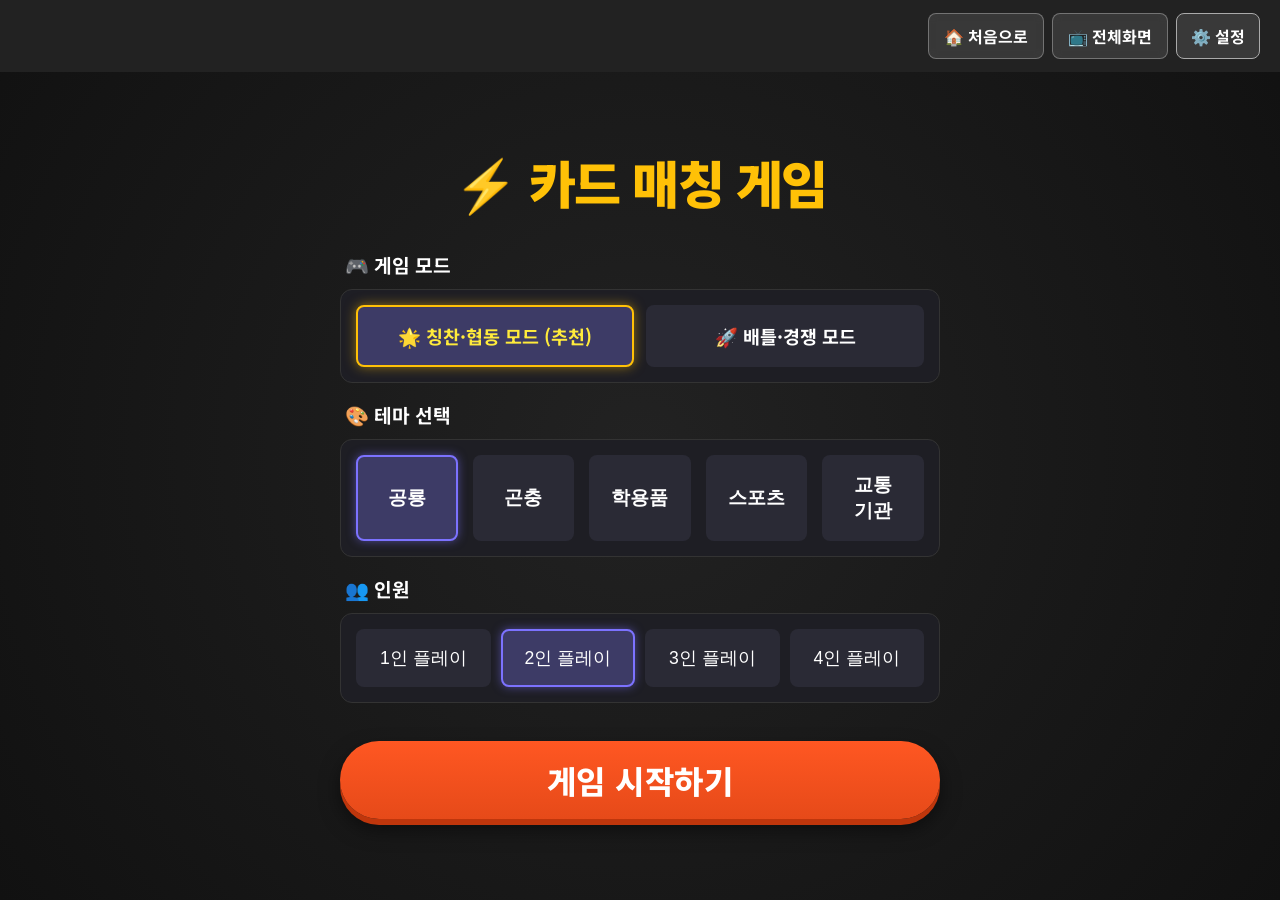
<file: index.html>
<!DOCTYPE html>
<html lang="ko">
<head>
    <meta charset="UTF-8">
    <meta name="viewport" content="width=device-width, initial-scale=1.0">
    <title>카드 매칭 게임</title>
    <!-- High Legibility Educational Sans Font -->
    <link href="https://fonts.googleapis.com/css2?family=Bangers&family=Noto+Sans+KR:wght@400;500;700;800;900&display=swap" rel="stylesheet">
    <link rel="stylesheet" href="style.css?v=20261013-1">
</head>
<body>

    <nav class="game-toolbar" aria-label="게임 도구">
    <div id="finish-btn" class="hidden" title="축하 파티 보기">🏆 축하 파티 보기</div>
    <div id="home-btn" title="메인 화면으로">🏠 처음으로</div>
    <button id="fullscreen-btn" type="button" title="전체화면으로 전환" aria-pressed="false">📺 전체화면</button>
    <button id="settings-btn" type="button">⚙️ 설정</button>
    </nav>
    <dialog id="settings-dialog">
        <h2>소리·움직임 설정</h2>
        <label><input id="setting-bgm" type="checkbox"> 배경음</label>
        <label><input id="setting-effects" type="checkbox"> 효과음</label>
        <label class="volume-setting">소리 크기 <input id="setting-volume" type="range" min="0" max="100" step="5" aria-label="소리 크기"> <output id="volume-value" for="setting-volume"></output></label>
        <label><input id="setting-voice" type="checkbox"> 1인 읽어주기</label>
        <p id="voice-setting-note">읽어주기는 1인 플레이에서 사용해요. 2인 이상은 각자의 소리가 겹치지 않도록 읽어주지 않아요.</p>
        <label class="voice-select-setting" for="setting-voice-select">한국어 음성 <select id="setting-voice-select" aria-describedby="voice-status"><option value="">자동 선택</option></select></label>
        <p id="voice-status" role="status"></p>
        <label for="setting-voice-rate">읽기 속도 <input id="setting-voice-rate" type="range" min="0.65" max="1.1" step="0.05"> <output id="voice-rate-value" for="setting-voice-rate">0.85배</output></label>
        <button id="voice-preview-btn" type="button">🔊 음성 들어보기</button>
        <label><input id="setting-motion" type="checkbox"> 움직임 줄이기</label>
        <div class="settings-actions">
            <button id="quiet-mode-btn" type="button">조용한 모드</button>
            <button id="settings-close-btn" type="button">닫기</button>
        </div>
    </dialog>
    <div id="app-container">
        
        <!-- Main Menu (Merged Setup) -->
        <div id="menu-screen" class="screen">
            <div class="menu-header">
                <h1>⚡ 카드 매칭 게임</h1>
            </div>

            <div class="form-container">
                <div class="form-group">
                    <label>🎮 게임 모드</label>
                    <div class="mode-btns">
                        <button class="mode-btn selected" data-mode="coop">🌟 칭찬·협동 모드 (추천)</button>
                        <button class="mode-btn" data-mode="battle">🚀 배틀·경쟁 모드</button>
                    </div>
                </div>

                <div class="form-group">
                    <label>🎨 테마 선택</label>
                    <div id="theme-selection" class="selection-grid">
                        <!-- Theme buttons generated here -->
                    </div>
                </div>

                <div class="form-group">
                    <label>👥 인원</label>
                    <div class="count-btns">
                        <button class="count-btn" data-count="1">1인 플레이</button>
                        <button class="count-btn selected" data-count="2">2인 플레이</button>
                        <button class="count-btn" data-count="3">3인 플레이</button>
                        <button class="count-btn" data-count="4">4인 플레이</button>
                    </div>
                </div>
                <button id="start-btn" class="big-orange-btn">게임 시작하기</button>
            </div>
        </div>

        <!-- Gameplay Screen -->
        <div id="game-screen" class="screen hidden" data-players="2">
            <!-- Dynamically populated player areas -->
        </div>

        <!-- Game Over Screen -->
        <div id="gameover-screen" class="screen hidden">
            <h1 id="gameover-title">게임 종료!</h1>
            
            <div class="gameover-stats" id="gameover-stats-container">
                <!-- Dynamically populated gameover stats per player -->
            </div>
            
            <button id="restart-btn" class="big-orange-btn mt-4" style="margin-top: 40px; z-index: 100;">다른 게임 고르기</button>
        </div>
    </div>
    
    <script src="script.js?v=20261013-1"></script>
</body>
</html>
</file>
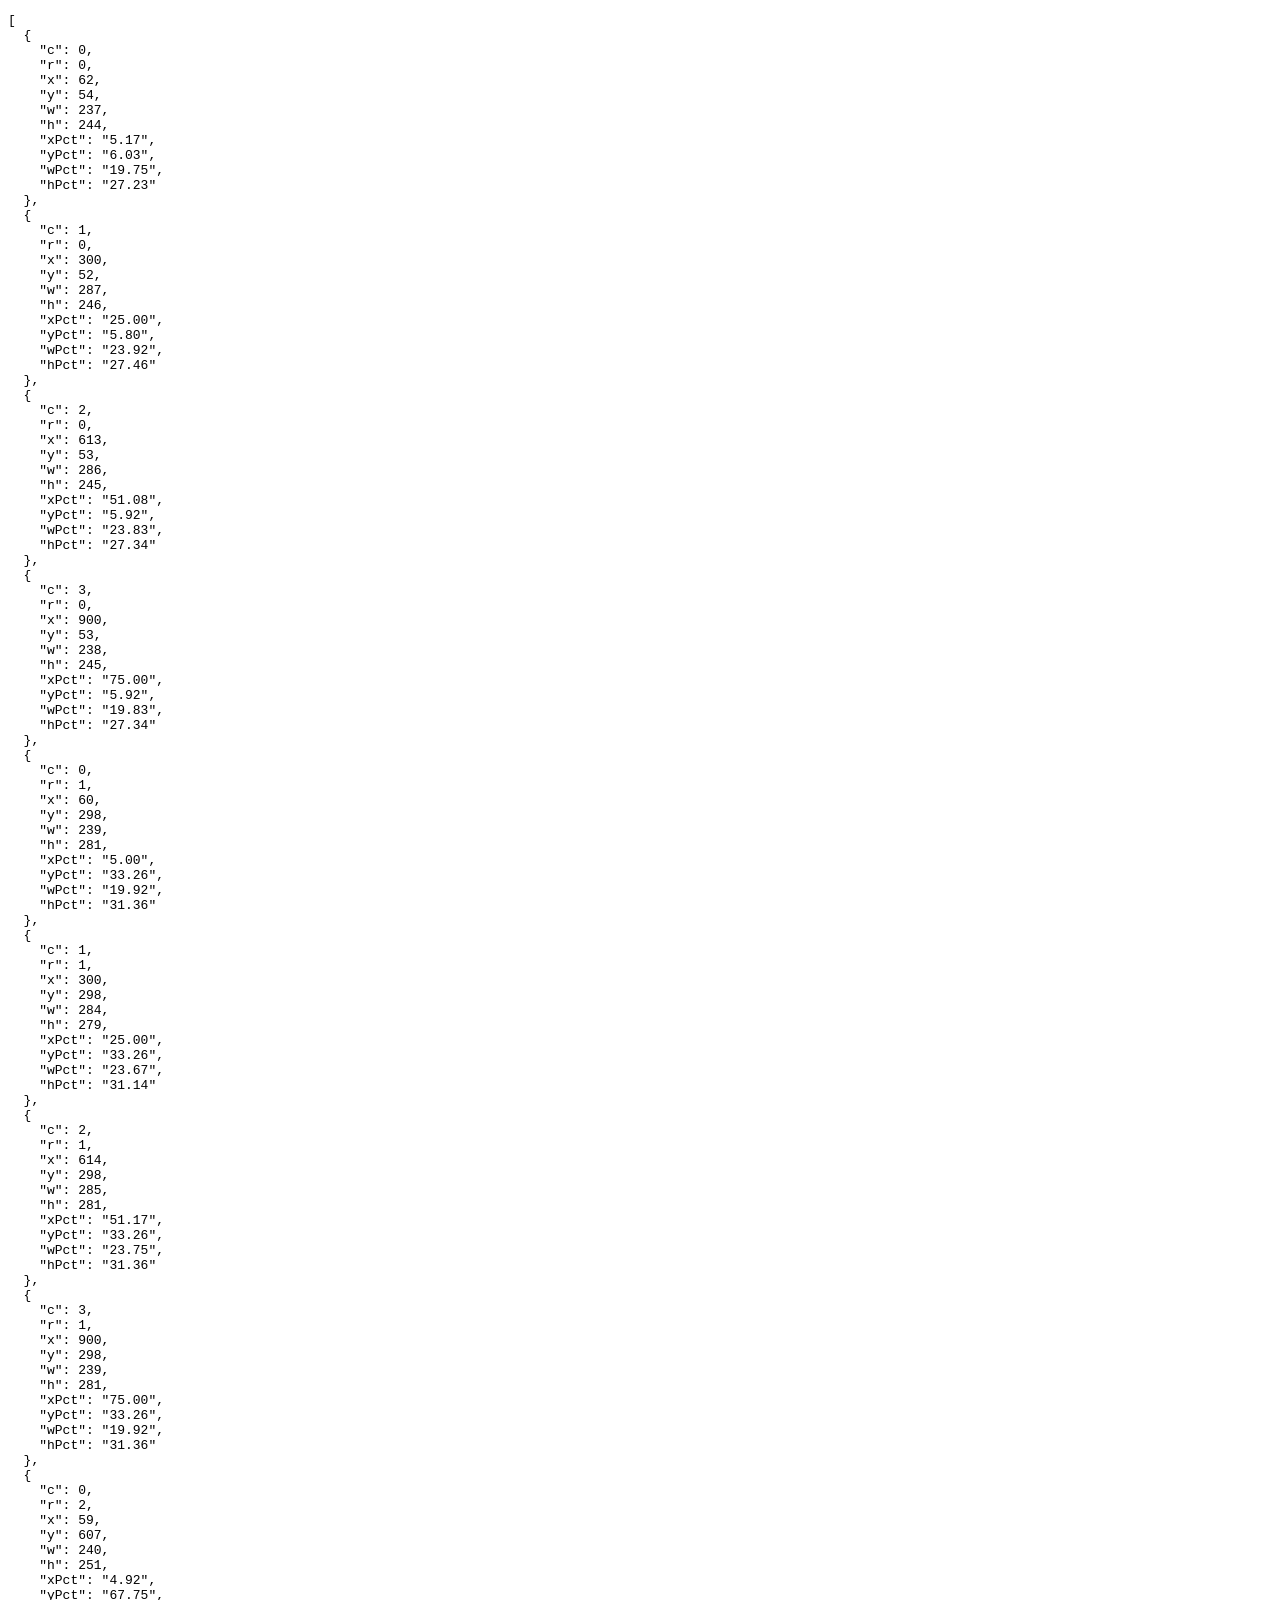
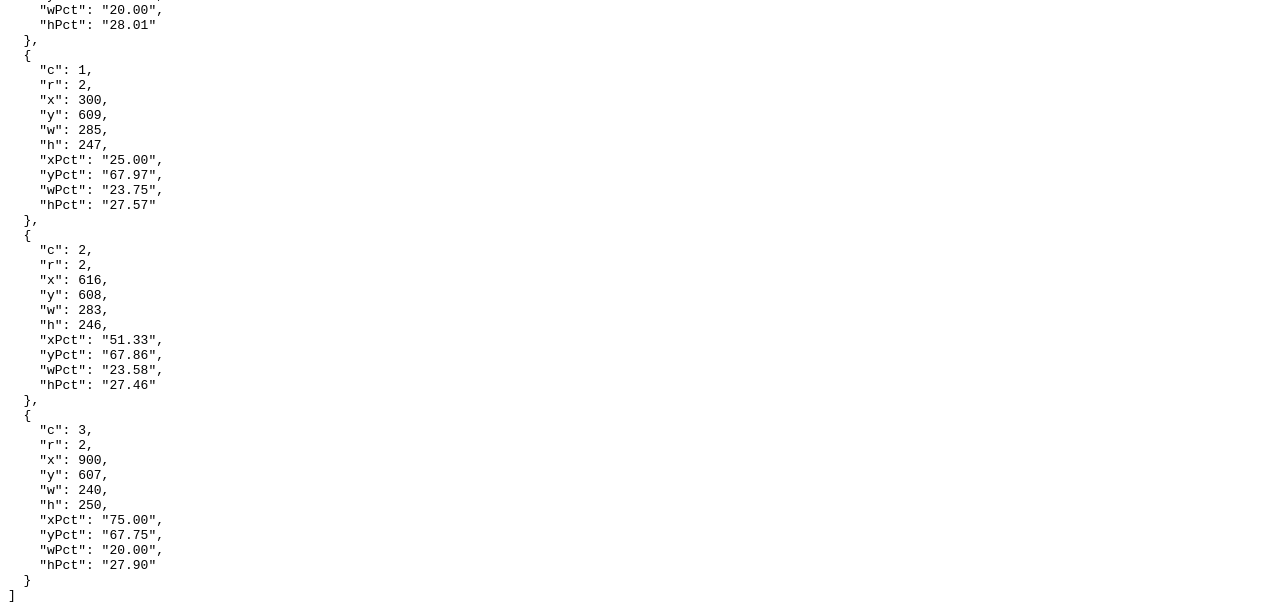
<file: analyzer.html>
<!DOCTYPE html>
<html>
<body>
<img id="img" src="images/characters.jpg" style="display:none;">
<canvas id="canvas"></canvas>
<script>
window.onload = () => {
    const img = document.getElementById("img");
    const canvas = document.getElementById("canvas");
    const ctx = canvas.getContext("2d");
    canvas.width = img.width;
    canvas.height = img.height;
    ctx.drawImage(img, 0, 0);
    const imageData = ctx.getImageData(0, 0, canvas.width, canvas.height);
    const data = imageData.data;
    
    // Find non-white pixels
    const isBg = (r,g,b) => r > 240 && g > 240 && b > 240;
    
    // Divide into 4x3 grid and find bounding box for each cell
    const cellW = canvas.width / 4;
    const cellH = canvas.height / 3;
    const boxes = [];
    
    for(let r=0; r<3; r++) {
        for(let c=0; c<4; c++) {
            let minX = canvas.width, minY = canvas.height, maxX = 0, maxY = 0;
            const startX = c * cellW;
            const startY = r * cellH;
            const endX = startX + cellW;
            const endY = startY + cellH;
            
            for(let y = Math.floor(startY); y < endY; y++) {
                for(let x = Math.floor(startX); x < endX; x++) {
                    const i = (y * canvas.width + x) * 4;
                    if(!isBg(data[i], data[i+1], data[i+2])) {
                        if(x < minX) minX = x;
                        if(x > maxX) maxX = x;
                        if(y < minY) minY = y;
                        if(y > maxY) maxY = y;
                    }
                }
            }
            boxes.push({
                c, r,
                x: minX, y: minY, w: maxX - minX, h: maxY - minY,
                xPct: (minX / canvas.width * 100).toFixed(2),
                yPct: (minY / canvas.height * 100).toFixed(2),
                wPct: ((maxX - minX) / canvas.width * 100).toFixed(2),
                hPct: ((maxY - minY) / canvas.height * 100).toFixed(2)
            });
        }
    }
    
    document.body.innerHTML = "<pre id=\"out\">" + JSON.stringify(boxes, null, 2) + "</pre>";
};
</script>
</body>
</html>
</file>
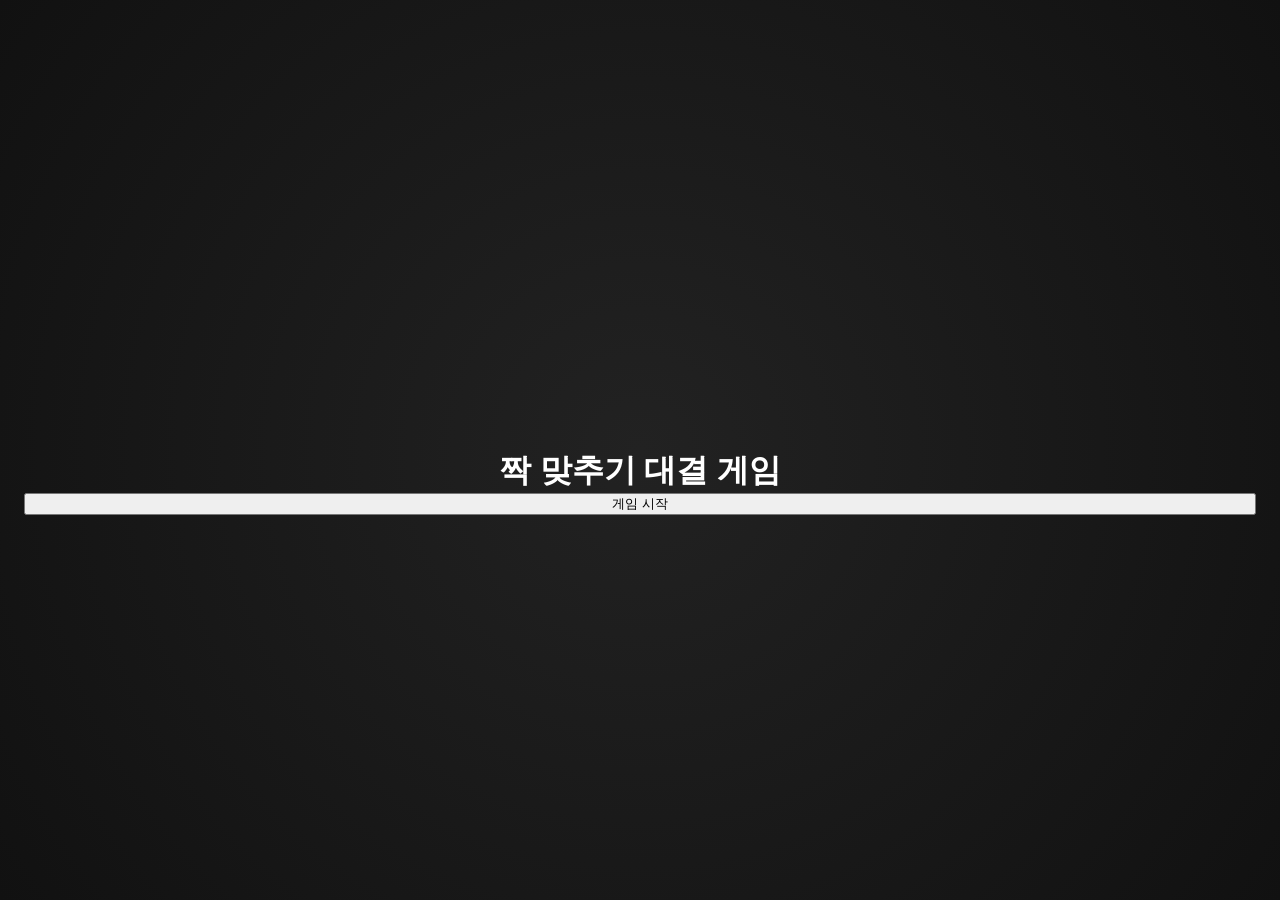
<file: index_new.html>
﻿<!DOCTYPE html>
<html lang="ko">
<head>
    <meta charset="UTF-8">
    <meta name="viewport" content="width=device-width, initial-scale=1.0">
    <title>짝 맞추기 대결 게임</title>
    <!-- Arcade Game Fonts -->
    <link href="https://fonts.googleapis.com/css2?family=Black+Han+Sans&family=Bangers&display=swap" rel="stylesheet">
    <link rel="stylesheet" href="style.css?v=20260708-16">
</head>
<body>



    <div id="app-container">
        <!-- Main Menu -->
        <div id="menu-screen" class="screen">
            <h1>짝 맞추기 대결 게임</h1>
            <button id="start-btn" class="glass-btn primary">게임 시작</button>
        </div>
        <!-- Character & Theme Selection -->
        <div id="setup-screen" class="screen hidden">
            <h2>테마 선택</h2>
            <div id="theme-selection" class="selection-grid">
                <!-- Theme buttons will be generated here -->
            </div>
            
            <div class="player-setup-container">
                <div class="player-setup">
                    <h3>플레이어 1 캐릭터 선택</h3>
                    <div id="p1-char-grid" class="char-grid"></div>
                </div>
                <div class="player-setup">
                    <h3>플레이어 2 캐릭터 선택</h3>
                    <div id="p2-char-grid" class="char-grid"></div>
                </div>
            </div>
            
            <button id="play-btn" class="glass-btn secondary" disabled>준비 완료!</button>
        </div>
        <!-- Gameplay Screen -->
        <div id="game-screen" class="screen hidden split-layout">
            <div id="player1-area" class="player-area left-player">
                <div class="top-section">
                    <div class="hud">
                        <div class="avatar-box" id="p1-avatar"></div>
                        <div class="stats">
                            <div class="score">점수: <span id="p1-score">0</span></div>
                            <div class="hp-bar-container">
                                <div class="hp-bar" id="p1-hp"></div>
                            </div>
                            <div class="hp-text">에너지: <span id="p1-hp-text">100</span> / 100</div>
                        </div>
                    </div>
                    <div class="collection-zone" id="p1-collection">
                        <!-- Matched pairs go here -->
                    </div>
                    <button class="attack-btn hidden" id="p1-attack-btn">공격하기! 🚀</button>
                </div>
                <div class="bottom-section interactive-zone" id="p1-interactive">
                    <!-- Cards will be generated here -->
                </div>
            </div>
            
            <div class="divider"></div>
            <div id="player2-area" class="player-area right-player">
                <div class="top-section">
                    <div class="hud">
                        <div class="avatar-box" id="p2-avatar"></div>
                        <div class="stats">
                            <div class="score">점수: <span id="p2-score">0</span></div>
                            <div class="hp-bar-container">
                                <div class="hp-bar" id="p2-hp"></div>
                            </div>
                            <div class="hp-text">에너지: <span id="p2-hp-text">100</span> / 100</div>
                        </div>
                    </div>
                    <div class="collection-zone" id="p2-collection">
                        <!-- Matched pairs go here -->
                    </div>
                    <button class="attack-btn hidden" id="p2-attack-btn">공격하기! 🚀</button>
                </div>
                <div class="bottom-section interactive-zone" id="p2-interactive">
                    <!-- Cards will be generated here -->
                </div>
            </div>
        </div>
        <!-- Game Over Screen -->
        <div id="gameover-screen" class="screen hidden">
            <div class="victory-container">
                <div class="winner-side">
                    <div class="win-title">🏆 WINNER 🏆</div>
                    <div id="winner-avatar" class="avatar-box large-avatar bounce-anim"></div>
                    <div id="winner-name" class="player-name winner-color">플레이어 1</div>
                </div>
                
                <div class="vs-divider">VS</div>
                
                <div class="loser-side">
                    <div class="loss-title">DEFEATED 😭</div>
                    <div id="loser-avatar" class="avatar-box large-avatar grayscale-anim"></div>
                    <div id="loser-name" class="player-name loser-color">플레이어 2</div>
                </div>
            </div>
            <button id="restart-btn" class="glass-btn primary mt-4" style="font-family: 'Black Han Sans', sans-serif; font-size: 2rem; padding: 15px 40px; margin-top: 40px; z-index: 100;">다시 하기</button>
        </div>
    </div>
    <script src="script.js?v=20260708-16"></script>
</body>
</html>
</file>
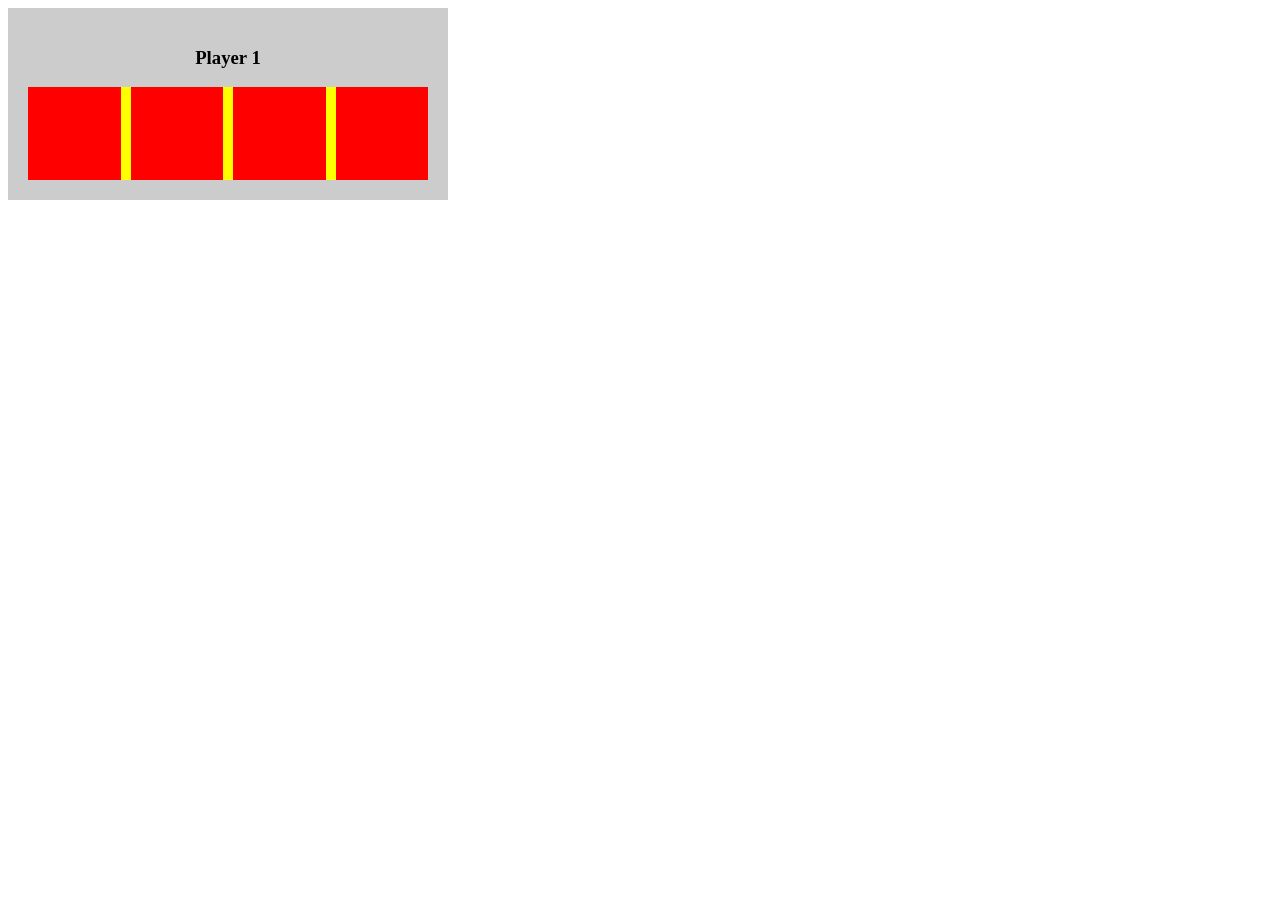
<file: test.html>
<!DOCTYPE html>
<html>
<head>
<style>
.player-setup {
    background: #ccc;
    padding: 20px;
    width: 400px;
    text-align: center;
}
.char-grid {
    display: grid;
    grid-template-columns: repeat(4, 1fr);
    gap: 10px;
    background: yellow;
}
.char-icon {
    width: 100%;
    aspect-ratio: 1/1;
    background: red;
}
</style>
</head>
<body>
    <div class="player-setup">
        <h3>Player 1</h3>
        <div class="char-grid">
            <div class="char-icon"></div>
            <div class="char-icon"></div>
            <div class="char-icon"></div>
            <div class="char-icon"></div>
        </div>
    </div>
</body>
</html>
</file>
<file: style.css>
* { margin: 0; padding: 0; box-sizing: border-box; }
body {
    font-family: 'Noto Sans KR', sans-serif;
    background-color: #111;
    color: white;
    height: 100vh;
    overflow: hidden;
    user-select: none;
    -webkit-user-select: none;
    touch-action: none;
}
.hidden { display: none !important; }

/* Home Button and Fullscreen Button */
#home-btn,
#fullscreen-btn,
#finish-btn {
    position: fixed;
    top: 20px;
    z-index: 9999;
    border-radius: 8px;
    cursor: pointer;
    font-weight: bold;
    backdrop-filter: blur(5px);
    transition: all 0.2s;
}
#fullscreen-btn { 
    right: 20px; 
    background: rgba(255,255,255,0.1);
    border: 1px solid rgba(255,255,255,0.3);
    color: white;
    padding: 10px 15px;
    font-size: 1rem;
    font-family: inherit;
}
#home-btn { 
    right: 140px; 
    background: rgba(255,255,255,0.1);
    border: 1px solid rgba(255,255,255,0.3);
    color: white;
    padding: 10px 15px;
    font-size: 1rem;
}
#finish-btn {
    left: 20px;
    background: linear-gradient(135deg, #ff9800, #f57c00);
    border: 2px solid #ffe082;
    color: white;
    padding: 9px 22px;
    border-radius: 20px;
    font-size: 1.1rem;
    font-family: 'Noto Sans KR', sans-serif;
    font-weight: 700;
    letter-spacing: -0.3px;
    box-shadow: 0 4px 15px rgba(255, 152, 0, 0.4);
}
#home-btn:hover, #fullscreen-btn:hover { background: rgba(255,255,255,0.2); }
#finish-btn:hover { 
    transform: scale(1.05); 
    background: linear-gradient(135deg, #ffa726, #fb8c00);
}
#finish-btn:active { transform: scale(0.96); }

#app-container { width: 100vw; height: 100vh; position: relative; }
.screen { width: 100%; height: 100%; position: absolute; top: 0; left: 0; display: flex; flex-direction: column; align-items: center; justify-content: center; }

/* Monster Golden Bell Main Menu Style */
#menu-screen {
    background-color: #111;
    background-image: radial-gradient(circle at center, #222 0%, #111 100%);
}
.menu-header {
    text-align: center;
    margin-bottom: 40px;
}
.menu-header .subtitle {
    color: #ff9800;
    font-weight: bold;
    font-size: 1.2rem;
    margin-bottom: 10px;
}
.menu-header h1 {
    font-family: 'Noto Sans KR', sans-serif;
    font-weight: 900;
    letter-spacing: -1.5px;
    font-size: 4.2rem;
    color: #ffc107;
    margin-bottom: 10px;
}
.menu-header .description {
    color: #aaa;
    font-size: 1.1rem;
}

.form-container {
    width: 600px;
    display: flex;
    flex-direction: column;
    gap: 25px;
}
.form-group {
    display: flex;
    flex-direction: column;
    gap: 10px;
}
.form-group label {
    font-weight: bold;
    font-size: 1.2rem;
    color: #fff;
    margin-left: 5px;
}
.selection-grid {
    display: flex;
    gap: 15px;
    background: #1e1e24;
    padding: 15px;
    border-radius: 12px;
    border: 1px solid #333;
}
.theme-btn {
    flex: 1;
    padding: 15px;
    background: #2a2a35;
    border: 2px solid transparent;
    color: white;
    border-radius: 8px;
    font-size: 1.2rem;
    font-weight: bold;
    cursor: pointer;
    transition: all 0.2s;
}
.theme-btn:hover { background: #3a3a45; }
.theme-btn.selected {
    background: #3d3b66;
    border-color: #7c72ff;
    box-shadow: 0 0 10px rgba(124,114,255,0.5);
}

.mode-btns {
    display: flex;
    background: #1e1e24;
    padding: 15px;
    border-radius: 12px;
    border: 1px solid #333;
    gap: 12px;
}
.mode-btn {
    flex: 1;
    padding: 16px 12px;
    background: #2a2a35;
    border: 2px solid transparent;
    color: white;
    border-radius: 8px;
    font-size: 1.15rem;
    font-weight: bold;
    cursor: pointer;
    transition: all 0.2s;
    font-family: 'Noto Sans KR', sans-serif;
}
.mode-btn:hover { background: #3a3a45; }
.mode-btn.selected {
    background: #3d3b66;
    border-color: #ffc107;
    box-shadow: 0 0 12px rgba(255, 193, 7, 0.5);
    color: #ffeb3b;
}

.count-btns {
    display: flex;
    background: #1e1e24;
    padding: 15px;
    border-radius: 12px;
    border: 1px solid #333;
    gap: 10px;
}
.count-btn {
    flex: 1;
    padding: 15px;
    background: #2a2a35;
    border: 2px solid transparent;
    color: white;
    border-radius: 8px;
    font-size: 1.1rem;
    cursor: pointer;
    transition: all 0.2s;
}
.count-btn:hover { background: #3a3a45; }
.count-btn.selected {
    background: #3d3b66;
    border-color: #7c72ff;
    box-shadow: 0 0 10px rgba(124,114,255,0.5);
}

.big-orange-btn {
    background: linear-gradient(180deg, #ff5722 0%, #e64a19 100%);
    color: white;
    font-family: 'Noto Sans KR', sans-serif;
    font-weight: 800;
    letter-spacing: 0.5px;
    font-size: 2rem;
    padding: 16px 50px;
    border: none;
    border-radius: 40px;
    cursor: pointer;
    margin-top: 20px;
    box-shadow: 0 6px 0 #bf360c, 0 10px 20px rgba(0,0,0,0.5);
    transition: transform 0.1s, box-shadow 0.1s, filter 0.15s;
    white-space: nowrap;
    display: inline-flex;
    justify-content: center;
    align-items: center;
    box-sizing: border-box;
}
.big-orange-btn:hover {
    filter: brightness(1.08);
}
.big-orange-btn:active {
    transform: translateY(6px);
    box-shadow: 0 0 0 #bf360c, 0 4px 10px rgba(0,0,0,0.5);
}

#start-btn {
    width: 100%;
}

#restart-btn {
    padding: 16px 56px;
    min-width: 360px;
    font-size: 2rem;
    font-family: 'Noto Sans KR', sans-serif;
    font-weight: 800;
    letter-spacing: 0.5px;
}

/* Gameplay Grid layout - Fixed 4-player sizing */
#game-screen {
    display: flex;
    justify-content: center;
    align-items: center;
    width: 100%;
    height: 100%;
    background-color: #222;
}
.players-wrapper {
    display: flex;
    justify-content: center;
    align-items: center;
    gap: 16px;
    width: 100%;
    height: 100%;
    padding: 50px 20px 20px 20px; /* space for global header */
    box-sizing: border-box;
}

.player-area {
    height: 100%;
    position: relative;
    border: 3px solid rgba(255,255,255,0.2);
    border-radius: 12px;
    background-color: #2a2a2a;
    display: flex;
    flex-direction: column;
    box-sizing: border-box;
    transition: width 0.3s ease;
}

/* Dynamic width according to player count */
#game-screen[data-players="1"] .player-area {
    width: min(90%, 660px);
}
#game-screen[data-players="2"] .player-area {
    width: calc(49% - 12px);
    max-width: 620px;
}
#game-screen[data-players="3"] .player-area {
    width: calc(33.333% - 12px);
}
#game-screen[data-players="4"] .player-area {
    width: calc(25% - 12px);
}

/* Distinct visual border tints for players to separate them */
.player-area[data-player-id="p1"] { border-color: #4fc3f7; }
.player-area[data-player-id="p2"] { border-color: #ff9800; }
.player-area[data-player-id="p3"] { border-color: #e91e63; }
.player-area[data-player-id="p4"] { border-color: #4caf50; }

.game-header {
    position: absolute;
    top: 20px; 
    left: 50%;
    transform: translateX(-50%);
    width: auto; 
    height: auto;
    display: flex;
    flex-direction: column;
    align-items: center;
    gap: 15px;
    z-index: 100;
}
.game-title {
    font-family: 'Noto Sans KR', sans-serif;
    font-weight: 800;
    letter-spacing: -0.5px;
    color: #ffc107;
    font-size: 1.45rem;
}
.visual-timer-container {
    display: flex;
    flex-direction: column;
    align-items: center;
    gap: 10px;
}
.visual-timer {
    width: 100px;
    height: 100px;
    border-radius: 50%;
    /* Time Timer style: red for remaining time, dark grey for elapsed */
    background: conic-gradient(#f44336 calc(var(--progress) * 1%), #444 0);
    display: flex;
    justify-content: center;
    align-items: center;
    border: 5px solid #222;
    box-shadow: 0 4px 15px rgba(0,0,0,0.5);
    position: relative;
    /* Optional: inner circle to make it look like a donut, but Time Timer is full pie. Let's keep full pie. */
}
.visual-timer-inner {
    width: 60px;
    height: 60px;
    border-radius: 50%;
    background: #222;
    display: flex;
    justify-content: center;
    align-items: center;
    border: 3px solid #333;
}
.visual-timer-text {
    font-size: 1.5rem;
    font-weight: bold;
    color: white;
    font-family: 'Bangers', cursive;
}

/* Player Sections */
.top-section {
    --rest-top-height: 180;
    flex: 0 0 auto;
    position: relative;
    display: flex;
    flex-direction: column;
    align-items: center;
    padding: 12px 10px 4px 10px;
    min-height: 180px;
    transition: min-height 0.25s ease;
    box-sizing: border-box;
}

/* Interactive Section Divider for Smart Board Height Adjustment */
.section-divider {
    width: 100%;
    height: 32px;
    display: flex;
    align-items: center;
    justify-content: center;
    position: relative;
    touch-action: none;
    user-select: none;
    -webkit-user-select: none;
    z-index: 50;
    cursor: row-resize;
    flex: 0 0 auto;
}
.divider-line {
    position: absolute;
    left: 8px;
    right: 8px;
    height: 0;
    border-top: 2px dashed rgba(255,255,255,0.3);
    z-index: 1;
}
.divider-handle {
    position: relative;
    z-index: 2;
    background: #2d2d38;
    border: 1.5px solid rgba(255, 193, 7, 0.6);
    border-radius: 14px;
    padding: 3px 12px;
    font-size: 0.82rem;
    font-weight: bold;
    color: #ffc107;
    cursor: row-resize;
    display: flex;
    align-items: center;
    gap: 4px;
    box-shadow: 0 3px 8px rgba(0,0,0,0.5);
    transition: background 0.2s, transform 0.1s, border-color 0.2s;
}
.divider-handle:hover,
.divider-handle.dragging {
    background: #3e3e50;
    border-color: #ffeb3b;
    transform: scale(1.08);
    color: #fff;
}
.kid-height-btn {
    position: absolute;
    right: 10px;
    z-index: 3;
    background: rgba(255, 152, 0, 0.2);
    border: 1.5px solid #ff9800;
    color: #ffeb3b;
    border-radius: 12px;
    padding: 3px 10px;
    font-size: 0.8rem;
    font-weight: bold;
    cursor: pointer;
    transition: all 0.2s;
    font-family: 'Noto Sans KR', sans-serif;
    display: flex;
    align-items: center;
    gap: 3px;
}
.kid-height-btn:hover {
    background: rgba(255, 152, 0, 0.4);
    transform: scale(1.05);
}
.kid-height-btn.active {
    background: #ff9800;
    color: #ffffff;
    box-shadow: 0 0 10px rgba(255, 152, 0, 0.6);
}

.bottom-section {
    flex: 1;
    min-height: 0;
    position: relative;
}

.hud {
    display: flex;
    flex-direction: column;
    align-items: center;
    width: 100%;
    margin-bottom: 6px;
}

.avatar-box {
    width: clamp(90px, 14vh, 125px);
    height: clamp(90px, 14vh, 125px);
    background-image: url(images/characters_final.png?v=1);
    background-size: 400% 300%;
    background-position: var(--bg-pos);
    border-radius: 50%;
    border: 4px solid white;
    background-color: #fff;
    margin-bottom: 8px;
    box-shadow: 0 5px 15px rgba(0,0,0,0.5);
    animation: avatarFloat 3s ease-in-out infinite;
}
@keyframes avatarFloat {
    0% { transform: translateY(0px); }
    50% { transform: translateY(-10px); }
    100% { transform: translateY(0px); }
}

.stats {
    display: flex;
    flex-direction: column;
    align-items: center;
    width: 100%;
}

.star-badge-container {
    display: inline-flex;
    align-items: center;
    gap: 8px;
    background: rgba(255, 255, 255, 0.12);
    padding: 6px 18px;
    border-radius: 20px;
    border: 2px solid #ffeb3b;
    box-shadow: 0 4px 12px rgba(0,0,0,0.3);
    margin-top: 4px;
    transition: transform 0.2s ease;
}
.star-icon {
    font-size: 1.8rem;
    display: inline-block;
    filter: drop-shadow(0 0 6px rgba(255, 235, 59, 0.8));
    animation: starPulse 2s infinite ease-in-out;
}
.star-count {
    font-family: 'Noto Sans KR', sans-serif;
    font-size: 1.9rem;
    color: #ffeb3b;
    font-weight: 800;
    min-width: 25px;
    text-align: center;
}
.star-label {
    font-family: 'Noto Sans KR', sans-serif;
    font-size: 1.1rem;
    color: #ffffff;
    font-weight: bold;
}
@keyframes starPulse {
    0%, 100% { transform: scale(1); }
    50% { transform: scale(1.18) rotate(10deg); }
}
.star-pop {
    animation: starPopAnim 0.4s ease-out;
}
@keyframes starPopAnim {
    0% { transform: scale(1); }
    50% { transform: scale(1.35); filter: brightness(1.3); }
    100% { transform: scale(1); }
}

.finish-btn {
    background: linear-gradient(135deg, #ff9800, #f57c00);
    color: white;
    border: 2px solid #ffe082;
    border-radius: 25px;
    padding: 8px 22px;
    font-family: 'Noto Sans KR', sans-serif;
    font-weight: 700;
    font-size: 1.15rem;
    letter-spacing: -0.3px;
    cursor: pointer;
    box-shadow: 0 4px 15px rgba(255, 152, 0, 0.4);
    transition: transform 0.1s, background 0.2s;
    margin-top: 10px;
}
.finish-btn:hover {
    transform: scale(1.05);
    background: linear-gradient(135deg, #ffa726, #fb8c00);
}
.finish-btn:active {
    transform: scale(0.98);
}

/* Mode visibility toggles */
body[data-mode="coop"] .battle-only { display: none !important; }
body[data-mode="battle"] .coop-only { display: none !important; }

.hp-bar-container {
    width: 85%;
    height: 12px;
    background: #333;
    border-radius: 6px;
    overflow: hidden;
    margin: 5px 0;
    border: 1px solid #000;
}
.hp-bar {
    height: 100%;
    background: #4caf50;
    transition: width 0.3s;
}
.hp-bar.low-hp { background: #f44336; animation: blink 1s infinite; }
.hp-text { font-size: 0.85rem; color: #ccc; font-weight: bold; }



/* Attack control stays in its own footer, with readable ready/waiting states. */
.attack-btn {
    position: static;
    width: min(170px, 100%);
    height: 56px;
    padding: 6px;
    gap: 6px;
    background: #b83a20;
    color: #fff;
    border: 2px solid #fde047;
    border-radius: 14px;
    font: inherit;
    cursor: pointer;
    box-shadow: 0 3px 0 #642014;
    transition: background 0.1s, transform 0.1s;
    display: flex;
    justify-content: center;
    align-items: center;
}
.attack-btn:hover:not(:disabled) { background: #a12e19; }
.attack-btn:active:not(:disabled) { transform: translateY(2px); box-shadow: none; }
.attack-btn:focus-visible { outline: 3px solid #fff; outline-offset: 3px; }
.attack-btn .attack-icon {
    width: 36px;
    height: 36px;
    display: flex;
    flex-shrink: 0;
    border: 2px solid #bae6fd;
    border-radius: 50%;
    background: #0c4a6e;
    box-shadow: inset 0 1px 2px #0004;
    user-select: none;
}
.attack-icon svg { width: 100%; height: 100%; }
.attack-label { font-size: 1rem; font-weight: 800; white-space: nowrap; }
.attack-btn .attack-badge,
.attack-badge {
    position: static;
    background: #fde047;
    color: #3b2000;
    border: 1px solid #fff;
    border-radius: 50%;
    min-width: 28px;
    height: 28px;
    flex-shrink: 0;
    display: flex;
    justify-content: center;
    align-items: center;
    font-size: 1rem;
    font-family: 'Noto Sans KR', sans-serif;
    font-weight: 900;
    line-height: 1;
    box-shadow: none;
    box-sizing: border-box;
    padding: 0 2px;
}

.interactive-zone {
    position: relative;
    width: 100%;
    height: 100%;
    display: flex;
    flex-direction: column;
    justify-content: center;
    align-items: center;
    padding: 10px;
    box-sizing: border-box;
}

.game-card-grid {
    position: relative;
    width: 100%;
    height: 100%;
    max-width: 540px;
    max-height: 480px;
    display: grid;
    grid-template-columns: repeat(4, 1fr);
    grid-template-rows: repeat(3, 1fr);
    gap: 14px 12px;
    place-items: center;
    padding: 10px;
    box-sizing: border-box;
}

@media (max-width: 768px) {
    .game-card-grid {
        grid-template-columns: repeat(3, 1fr);
        grid-template-rows: repeat(4, 1fr);
        gap: 10px 8px;
    }
}

.card {
    position: relative;
    width: min(88px, calc(100% - 6px));
    height: min(88px, calc(100% - 6px));
    aspect-ratio: 1;
    border-radius: 12px;
    cursor: pointer;
    touch-action: none;
    transition: transform 0.3s cubic-bezier(0.175, 0.885, 0.32, 1.275), box-shadow 0.2s, filter 0.2s;
    background-color: #ff9800;
    border: 3px solid rgba(255,255,255,0.8);
    box-shadow: 0 4px 10px rgba(0,0,0,0.2);
}
.card:hover { 
    filter: brightness(1.1); 
    transform: scale(1.05); 
}
.card.dragging {
    z-index: 9999;
    box-shadow: 0 15px 30px rgba(0,0,0,0.4);
    filter: brightness(1.2);
    transition: none;
}
.card.selected { border-color: #ffeb3b; box-shadow: 0 0 15px #ffeb3b; filter: brightness(1.2); }
.card.hint-wiggle {
    animation: gentleWiggle 1.2s ease-in-out infinite;
    border-color: #ffeb3b;
    box-shadow: 0 0 16px rgba(255, 235, 59, 0.8), 0 4px 10px rgba(0,0,0,0.3);
}
@keyframes gentleWiggle {
    0%, 100% { transform: rotate(0deg) scale(1.02); }
    25% { transform: rotate(-5deg) scale(1.06); }
    75% { transform: rotate(5deg) scale(1.06); }
}
.card.matched { animation: floatAway 0.5s forwards; pointer-events: none; }
@keyframes floatAway {
    to { transform: scale(0) translateY(-50px); opacity: 0; }
}

.battle-flight { position: fixed; inset: 0; z-index: 2000; pointer-events: none; overflow: hidden; }
.missile-route { position: absolute; inset: 0; width: 100%; height: 100%; }
.missile-route path { fill: none; stroke: var(--flight-color); stroke-width: 3; stroke-linecap: round; stroke-dasharray: 1; opacity: .65; filter: drop-shadow(0 0 5px var(--flight-color)); }
.battle-missile { position: absolute; left: 0; top: 0; width: 54px; height: 54px; will-change: transform; }
.battle-missile > svg { position: relative; width: 100%; height: 100%; filter: drop-shadow(0 0 5px #fef3c7); }
.missile-trail { position: absolute; top: 75%; left: calc(50% - 7px); width: 14px; height: 74px; border-radius: 45%; background: linear-gradient(#fff7c2, #fbbf24 22%, #fb923c80 50%, transparent); filter: drop-shadow(0 0 4px #fbbf24); }
.avatar-box { position: relative; }
.avatar-box.under-attack { animation: none; }
.under-attack::after { content: ''; position: absolute; inset: -10px; border: 3px dashed #fbbf24; border-radius: 50%; pointer-events: none; animation: target-lock 1s ease-out both; }
@keyframes target-lock { from { transform: scale(1.18) rotate(-35deg); } to { transform: scale(1) rotate(0); } }
.avatar-box.hit-recoil { animation: hit-recoil .4s ease-out; }
@keyframes hit-recoil { 0%, 100% { transform: translateX(0); } 25% { transform: translateX(4px); } 50% { transform: translateX(-3px); } 75% { transform: translateX(2px); } }
.hit-feedback { position: absolute; top: calc(100% + 6px); left: 50%; transform: translateX(-50%); z-index: 3; display: flex; align-items: center; gap: 6px; width: max-content; padding: 4px 9px; border: 2px solid #fde047; border-radius: 10px; background: #9f291b; color: white; font-size: 14px; font-weight: 900; white-space: nowrap; pointer-events: none; box-shadow: 0 3px 0 #451a03; animation: hit-label .9s ease-out both; }
.hit-feedback strong { color: #fef08a; font-size: 20px; }
@keyframes hit-label { 0% { transform: translateX(-50%) scale(.7); opacity: .6; } 20%, 75% { transform: translateX(-50%) scale(1); opacity: 1; } 100% { transform: translate(-50%, -10px); opacity: 0; } }
.impact-burst { position: fixed; z-index: 2001; pointer-events: none; }
.impact-ring { position: absolute; width: 70px; height: 70px; border: 4px solid #fbbf24; border-radius: 50%; animation: impact-ring .6s ease-out both; }
@keyframes impact-ring { from { transform: translate(-50%, -50%) scale(.5); opacity: 1; } to { transform: translate(-50%, -50%) scale(1.8); opacity: 0; } }
.impact-star { position: absolute; width: 55px; height: 55px; background: #fef08a; clip-path: polygon(50% 0, 62% 30%, 90% 10%, 70% 40%, 100% 50%, 70% 62%, 90% 90%, 60% 70%, 50% 100%, 38% 70%, 10% 90%, 30% 60%, 0 50%, 30% 38%, 10% 10%, 40% 30%); animation: impact-star .38s ease-out both; }
@keyframes impact-star { from { transform: translate(-50%, -50%) scale(.4) rotate(-15deg); opacity: 1; } to { transform: translate(-50%, -50%) scale(1.35) rotate(15deg); opacity: 0; } }
.impact-burst i { position: absolute; width: 10px; height: 5px; border-radius: 3px; background: #fbbf24; animation: impact-spark .6s ease-out both; }
.impact-burst i:nth-of-type(even) { background: #7dd3fc; }
@keyframes impact-spark { from { transform: translate(-50%, -50%) rotate(var(--spark-angle)); opacity: 1; } to { transform: translate(var(--spark-x), var(--spark-y)) rotate(var(--spark-angle)); opacity: 0; } }

#gameover-screen h1 {
    font-size: 3.5rem;
    font-family: 'Noto Sans KR', sans-serif;
    font-weight: 900;
    letter-spacing: -0.5px;
    color: white;
}
.winner-color { color: #ffeb3b; }
.large-avatar { width: 120px; height: 120px; border-width: 5px; }

@keyframes confettiFall {
    to { transform: translateY(100vh) rotate(720deg); }
}

/* Setup Character List */
.character-setup-list {
    display: flex;
    flex-direction: column;
    gap: 15px;
    background: #1e1e24;
    padding: 15px;
    border-radius: 12px;
    border: 1px solid #333;
}
.setup-player-item {
    display: flex;
    flex-direction: column;
    align-items: flex-start;
    gap: 15px;
    background: #2a2a35;
    padding: 15px 20px;
    border-radius: 8px;
}
.setup-player-item span {
    font-size: 1.5rem;
    font-weight: bold;
    color: white;
}
.char-grid {
    display: flex;
    flex-wrap: wrap;
    justify-content: center;
    align-items: center;
    gap: 12px;
    width: 100%;
    max-width: 480px;
    padding: 10px;
    box-sizing: border-box;
}
.char-grid-item {
    width: clamp(65px, 12vw, 85px);
    height: clamp(65px, 12vw, 85px);
    background-image: url(images/characters_final.png?v=1);
    background-size: 400% 300%;
    border-radius: 12px;
    border: 3px solid transparent;
    background-color: #fff;
    cursor: pointer;
    transition: transform 0.1s, border-color 0.1s;
}
.char-grid-item:hover {
    transform: scale(1.1);
}
.char-grid-item.selected {
    border-color: #ffc107;
    box-shadow: 0 0 15px #ffc107;
    transform: scale(1.15);
}


/* Ready State UI */
.ready-state-container {
    display: flex;
    flex-direction: column;
    align-items: center;
    justify-content: center;
    height: 100%;
    gap: 20px;
}
.ready-avatar {
    width: 120px;
    height: 120px;
    background-image: url(images/characters_final.png?v=1);
    background-size: 400% 300%;
    border-radius: 50%;
    border: 4px solid #4caf50;
    box-shadow: 0 0 20px rgba(76, 175, 80, 0.5);
    animation: pulse 1.5s infinite;
}
.ready-text {
    color: #4caf50;
    font-size: 2.5rem;
    font-weight: 900;
    margin: 0;
    text-shadow: 2px 2px 0px #000;
}
.reselect-btn {
    background-color: #ff9800;
    color: white;
    border: none;
    padding: 10px 20px;
    font-size: 1.15rem;
    border-radius: 8px;
    cursor: pointer;
    transition: background 0.2s;
    font-family: 'Noto Sans KR', sans-serif;
    font-weight: 700;
}
.reselect-btn:hover {
    background-color: #f57c00;
}

/* Global Start Button */
.global-start-btn {
    position: absolute;
    top: 50%;
    left: 50%;
    transform: translate(-50%, -50%);
    background: linear-gradient(145deg, #ff4081, #e91e63);
    color: white;
    font-size: 2.8rem;
    padding: 18px 54px;
    border: none;
    border-radius: 20px;
    cursor: pointer;
    font-family: 'Noto Sans KR', sans-serif;
    font-weight: 900;
    letter-spacing: 0.5px;
    box-shadow: 0 10px 30px rgba(233, 30, 99, 0.5);
    z-index: 9999;
    animation: popIn 0.5s cubic-bezier(0.175, 0.885, 0.32, 1.275);
}
.global-start-btn:hover {
    transform: translate(-50%, -55%) scale(1.05);
    box-shadow: 0 15px 40px rgba(233, 30, 99, 0.7);
}
@keyframes pulse {
    0% { transform: scale(1); }
    50% { transform: scale(1.05); }
    100% { transform: scale(1); }
}
@keyframes popIn {
    0% { opacity: 0; transform: translate(-50%, -50%) scale(0.5); }
    100% { opacity: 1; transform: translate(-50%, -50%) scale(1); }
}

/* Fit the board to each player's available space, including tablet split layouts. */
body, #app-container { height: 100dvh; }
.game-toolbar {
    position: fixed;
    inset: 0 0 auto;
    z-index: 10000;
    display: flex;
    justify-content: flex-end;
    align-items: center;
    gap: 8px;
    min-height: 72px;
    padding: 12px 20px;
    background: #222;
}
.game-toolbar #home-btn,
.game-toolbar #fullscreen-btn,
.game-toolbar #finish-btn { position: static; flex-shrink: 0; }
.game-toolbar #finish-btn { margin-right: auto; }
#settings-btn, .settings-actions button, #voice-preview-btn {
    min-height: 44px;
    padding: 10px 14px;
    border: 1px solid #aaa;
    border-radius: 8px;
    background: #393939;
    color: white;
    font: inherit;
    font-weight: bold;
    cursor: pointer;
}
#settings-dialog {
    width: min(480px, calc(100vw - 32px));
    max-height: calc(100dvh - 32px);
    margin: auto;
    padding: 24px;
    border: 2px solid #ffc107;
    border-radius: 16px;
    background: #222;
    color: white;
    overflow: auto;
    touch-action: pan-y;
}
#settings-dialog::backdrop { background: #0009; }
#settings-dialog h2 { margin-bottom: 16px; }
#settings-dialog label { display: flex; align-items: center; gap: 14px; min-height: 52px; font-size: 1.15rem; }
#settings-dialog input { width: 26px; height: 26px; accent-color: #ffc107; }
#voice-setting-note { color: #ddd; font-size: .95rem; line-height: 1.5; margin: 4px 0 12px; }
#voice-status { color: #ddd; font-size: .95rem; line-height: 1.5; margin: 4px 0 12px; overflow-wrap: anywhere; }
.voice-select-setting { flex-wrap: wrap; }
#setting-voice-select { flex: 1; min-width: 0; width: 100%; min-height: 44px; padding: 6px; background: #393939; color: white; font: inherit; }
#settings-dialog button:disabled, #settings-dialog select:disabled { opacity: .55; cursor: default; }
.settings-actions { display: flex; justify-content: space-between; gap: 12px; margin-top: 16px; }
#menu-screen, #gameover-screen { padding: 88px 24px 24px; overflow: auto; touch-action: pan-y; }
#menu-screen > *, #gameover-screen > * { flex-shrink: 0; }
.form-container { width: min(600px, 100%); gap: 18px; }
.menu-header { margin-bottom: 22px; }
.menu-header h1 { font-size: clamp(2rem, 4vw, 4.2rem); }
#game-screen { padding: 76px 20px 20px; }
.players-wrapper {
    display: grid;
    grid-template-columns: repeat(var(--player-count), minmax(0, 1fr));
    grid-template-rows: minmax(0, 1fr);
    gap: 16px;
    padding: 0;
    align-items: stretch;
}
#game-screen[data-players] .player-area { width: 100%; max-width: none; min-width: 0; min-height: 0; }
#game-screen[data-players="1"] .players-wrapper { max-width: 660px; }
#game-screen[data-players="2"] .players-wrapper { max-width: 1280px; }
.interactive-zone { height: auto; flex: 1; min-width: 0; min-height: 0; }
.game-card-grid {
    grid-template-columns: repeat(4, minmax(0, 1fr));
    grid-template-rows: repeat(3, minmax(0, 1fr));
    gap: 14px 12px;
    min-width: 0;
    min-height: 0;
}
.card { width: var(--card-size, 60px); height: var(--card-size, 60px); min-width: 0; min-height: 0; }
.char-grid { display: grid; grid-template-columns: repeat(var(--character-columns, 5), minmax(0, 1fr)); gap: 12px; }
.char-grid-item { width: min(85px, 100%); height: auto; aspect-ratio: 1; justify-self: center; min-width: 0; }
.interactive-zone h2 { font-size: clamp(1.1rem, 2vw, 1.5rem); text-align: center; }
.attack-btn:disabled { opacity: 1; background: #374151; color: #e2e8f0; border-color: #94a3b8; box-shadow: none; cursor: default; }
.attack-btn:disabled .attack-badge { background: #e2e8f0; color: #1f2937; border-color: #cbd5e1; }
.attack-btn:disabled .attack-icon { background: #172554; border-color: #94a3b8; }
#game-screen[data-players="1"] .players-wrapper { padding-top: 0; }
#game-screen:has(.visual-timer-container) { padding-top: 162px; }
.visual-timer-container { top: 76px; }
.visual-timer { width: 76px; height: 76px; }
.visual-timer-inner { width: 52px; height: 52px; }
.visual-timer-text { font-size: 1.4rem; }
#gameover-screen h1 { font-size: clamp(1.8rem, 4vw, 3.3rem) !important; text-align: center; }
#gameover-stats-container > div { padding: 16px !important; }
#restart-btn { min-width: 0; max-width: 100%; font-size: 1.5rem; }

@media (max-height: 850px) {
    #menu-screen, #gameover-screen { justify-content: flex-start; }
    .menu-header { margin-bottom: 12px; }
    .form-container { gap: 12px; }
    .form-group { gap: 6px; }
    .big-orange-btn { margin-top: 8px; }
}
@media (max-width: 1100px) {
    #game-screen:is([data-players="3"], [data-players="4"]) .top-section { --rest-top-height: 88; min-height: 88px; padding: 8px 8px 0; }
    #game-screen:is([data-players="3"], [data-players="4"]) .hud { flex-direction: column; justify-content: center; gap: 4px; }
    #game-screen:is([data-players="3"], [data-players="4"]) .avatar-box { width: 60px; height: 60px; flex-shrink: 0; }
    #game-screen:is([data-players="3"], [data-players="4"]) .star-badge-container { padding: 6px 8px; gap: 4px; max-width: 100%; }
    #game-screen:is([data-players="3"], [data-players="4"]) .star-icon,
    #game-screen:is([data-players="3"], [data-players="4"]) .star-count { font-size: 1.4rem; }
    #game-screen:is([data-players="3"], [data-players="4"]) .star-label { font-size: .85rem; }
    #game-screen:is([data-players="3"], [data-players="4"]) .section-divider { height: 38px; }
    #game-screen:is([data-players="3"], [data-players="4"]) .interactive-zone { padding: 4px; }
    #game-screen:is([data-players="3"], [data-players="4"]) .ready-avatar { width: 70px; height: 70px; }
    #game-screen:is([data-players="3"], [data-players="4"]) .ready-state-container { gap: 8px; }
    #game-screen:is([data-players="3"], [data-players="4"]) .ready-text { font-size: 1.5rem; }
    #game-screen:is([data-players="3"], [data-players="4"]) .char-grid { gap: 8px; padding: 4px; }
}
@media (max-width: 800px) {
    .game-toolbar { padding: 10px; gap: 6px; }
    #game-screen { padding-right: 10px; padding-left: 10px; }
    .players-wrapper { gap: 10px; }
    .divider-handle { padding: 6px 8px; font-size: .75rem; }
    .kid-height-btn { right: 6px; padding: 6px 8px; font-size: .75rem; }
    .section-divider { justify-content: flex-start; padding-left: 6px; }
    .count-btn, .theme-btn { padding: 12px 6px; }
}
body.reduced-motion *, body.reduced-motion *::before, body.reduced-motion *::after {
    animation: none !important;
    transition: none !important;
}
@media (prefers-reduced-motion: reduce) {
    *, *::before, *::after { animation: none !important; transition: none !important; }
}

#settings-dialog input[type="range"] { width: 150px; height: 44px; touch-action: pan-x; }

@media (max-width: 1100px) {
    #game-screen:is([data-players="3"], [data-players="4"]) .section-divider { height: 70px; flex-direction: column; justify-content: center; gap: 6px; }
    #game-screen:is([data-players="3"], [data-players="4"]) .kid-height-btn { position: static; }
}

/* Artwork has no baked-in frame; the app draws one stable card outline. */
.card { background: #fff; border: 2px solid #cbd5e1; padding: 3px; display: grid; }
.card-art { width: 100%; height: 100%; min-width: 0; min-height: 0; background-repeat: no-repeat; border-radius: 7px; pointer-events: none; }
.card:hover { filter: none; }
.card.selected { filter: none; border-color: #ffeb3b; box-shadow: 0 0 0 3px #ffeb3b, 0 4px 10px #0003; }
.player-controls { flex: 0 0 auto; min-height: 66px; padding: 5px 6px; display: flex; align-items: center; justify-content: center; }

.card-art svg { display: block; width: 100%; height: 100%; overflow: hidden; }
</file>
